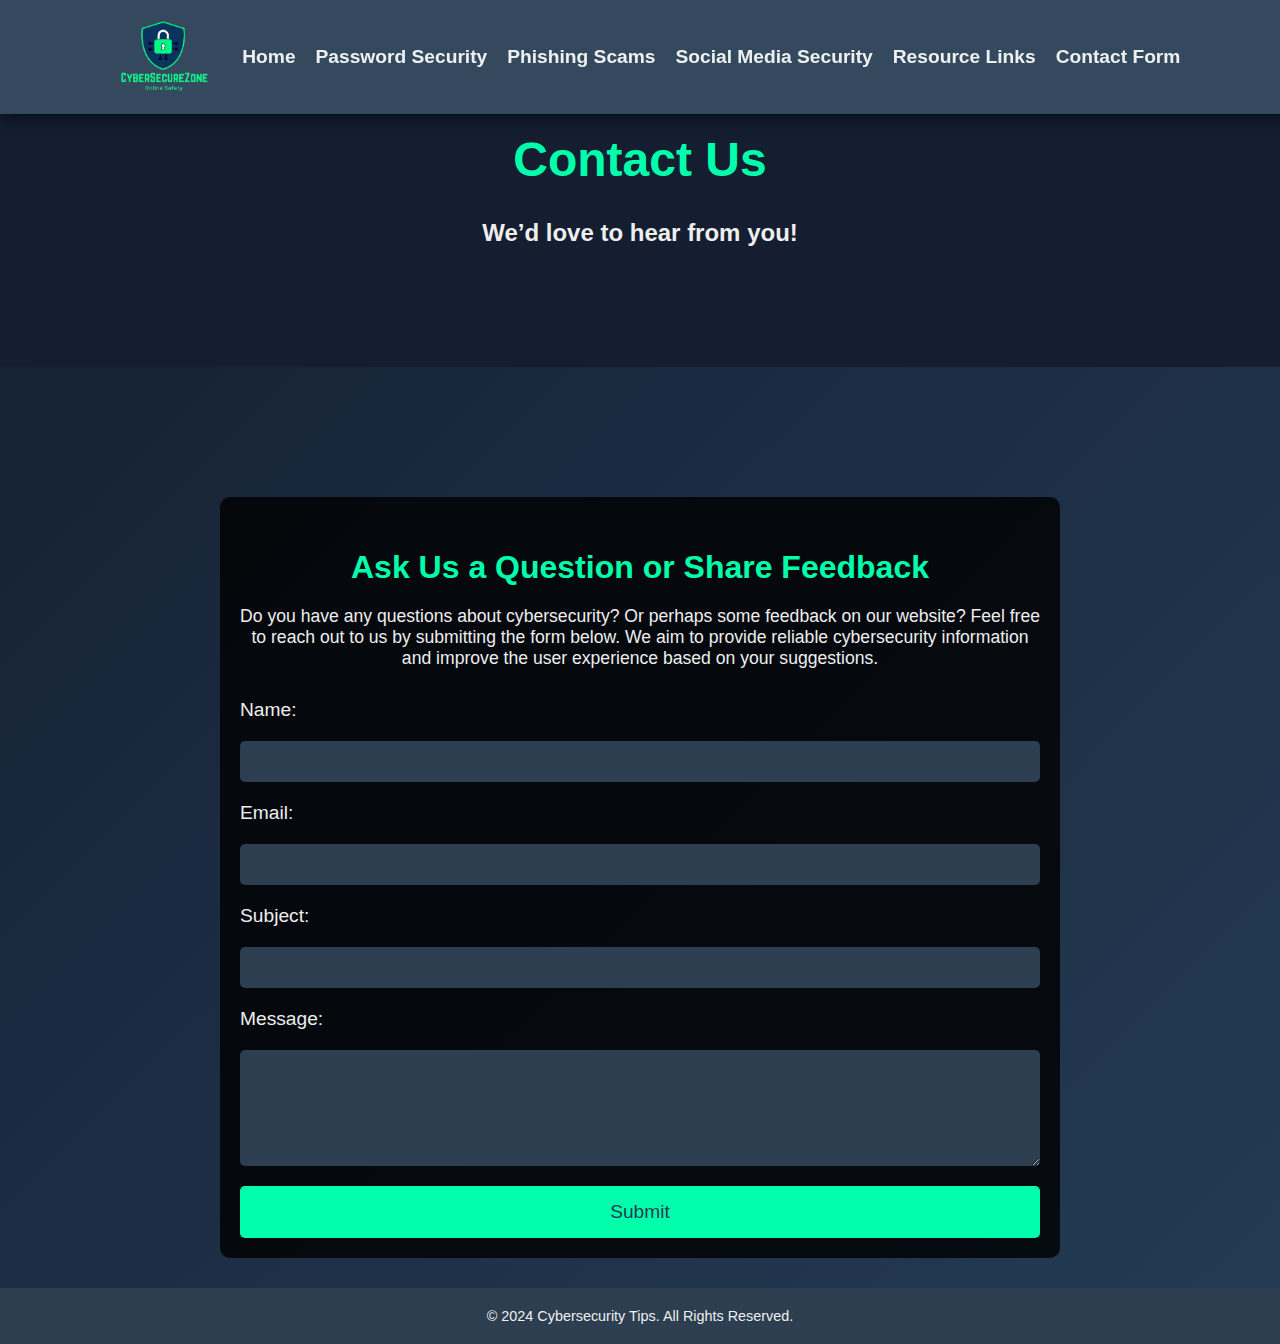
<file: Contact Form X.html>
<!DOCTYPE html>
<html lang="en">
<head>
    <meta charset="UTF-8">
    <meta name="viewport" content="width=device-width, initial-scale=1.0">
    <title>Contact Us</title>
    <link href="Contact-stylesheet.css" rel="stylesheet">
</head>
<body>
    <!-- Navbar Section -->
    <nav>
        <a href="index.html" class="logo"><img src="logo.png" alt="Website Logo"></a>
        <ul>
            <li><a href="index.html">Home</a></li>
            <li><a href="Password Security X.html">Password Security</a></li>
            <li><a href="Phishing Scams X.html">Phishing Scams</a></li>
            <li><a href="Social Media Security X.html">Social Media Security</a></li>
            <li><a href="Resource Links X.html">Resource Links</a></li>
            <li><a href="Contact Form X.html">Contact Form</a></li>
        </ul>
    </nav>

    <header>
        <h1>Contact Us</h1>
        <h2>We’d love to hear from you!</h2>
    </header>

    <div class="content">
        <h3>Ask Us a Question or Share Feedback</h3>
        <p>Do you have any questions about cybersecurity? Or perhaps some feedback on our website? Feel free to reach out to us by submitting the form below. We aim to provide reliable cybersecurity information and improve the user experience based on your suggestions.</p>

        <form id="contact-form" action="https://formspree.io/f/mgvwqzol" method="POST">
            <label for="name">Name:</label>
            <input type="text" id="name" name="name" required>

            <label for="email">Email:</label>
            <input type="email" id="email" name="email" required>

            <label for="subject">Subject:</label>
            <input type="text" id="subject" name="subject" required>

            <label for="message">Message:</label>
            <textarea id="message" name="message" rows="6" required></textarea>

            <button type="submit">Submit</button>
        </form>

        <!-- Overlay for Thank You Island -->
        <div id="overlay" class="overlay"></div>

        <div id="thank-you-island" class="thank-you-island">
            <button id="close-thank-you" onclick="closeThankYou()">✖</button>
            <h3>Thank You!</h3>
            <p>We have received your message and will get back to you shortly.</p>
            <button id="submit-again" onclick="submitAgain()">Submit Another Form</button>
        </div>
    </div>

    <footer>
        &copy; 2024 Cybersecurity Tips. All Rights Reserved.
    </footer>

    <script src="Contact-script.js"></script>
</body>
</html>
</file>
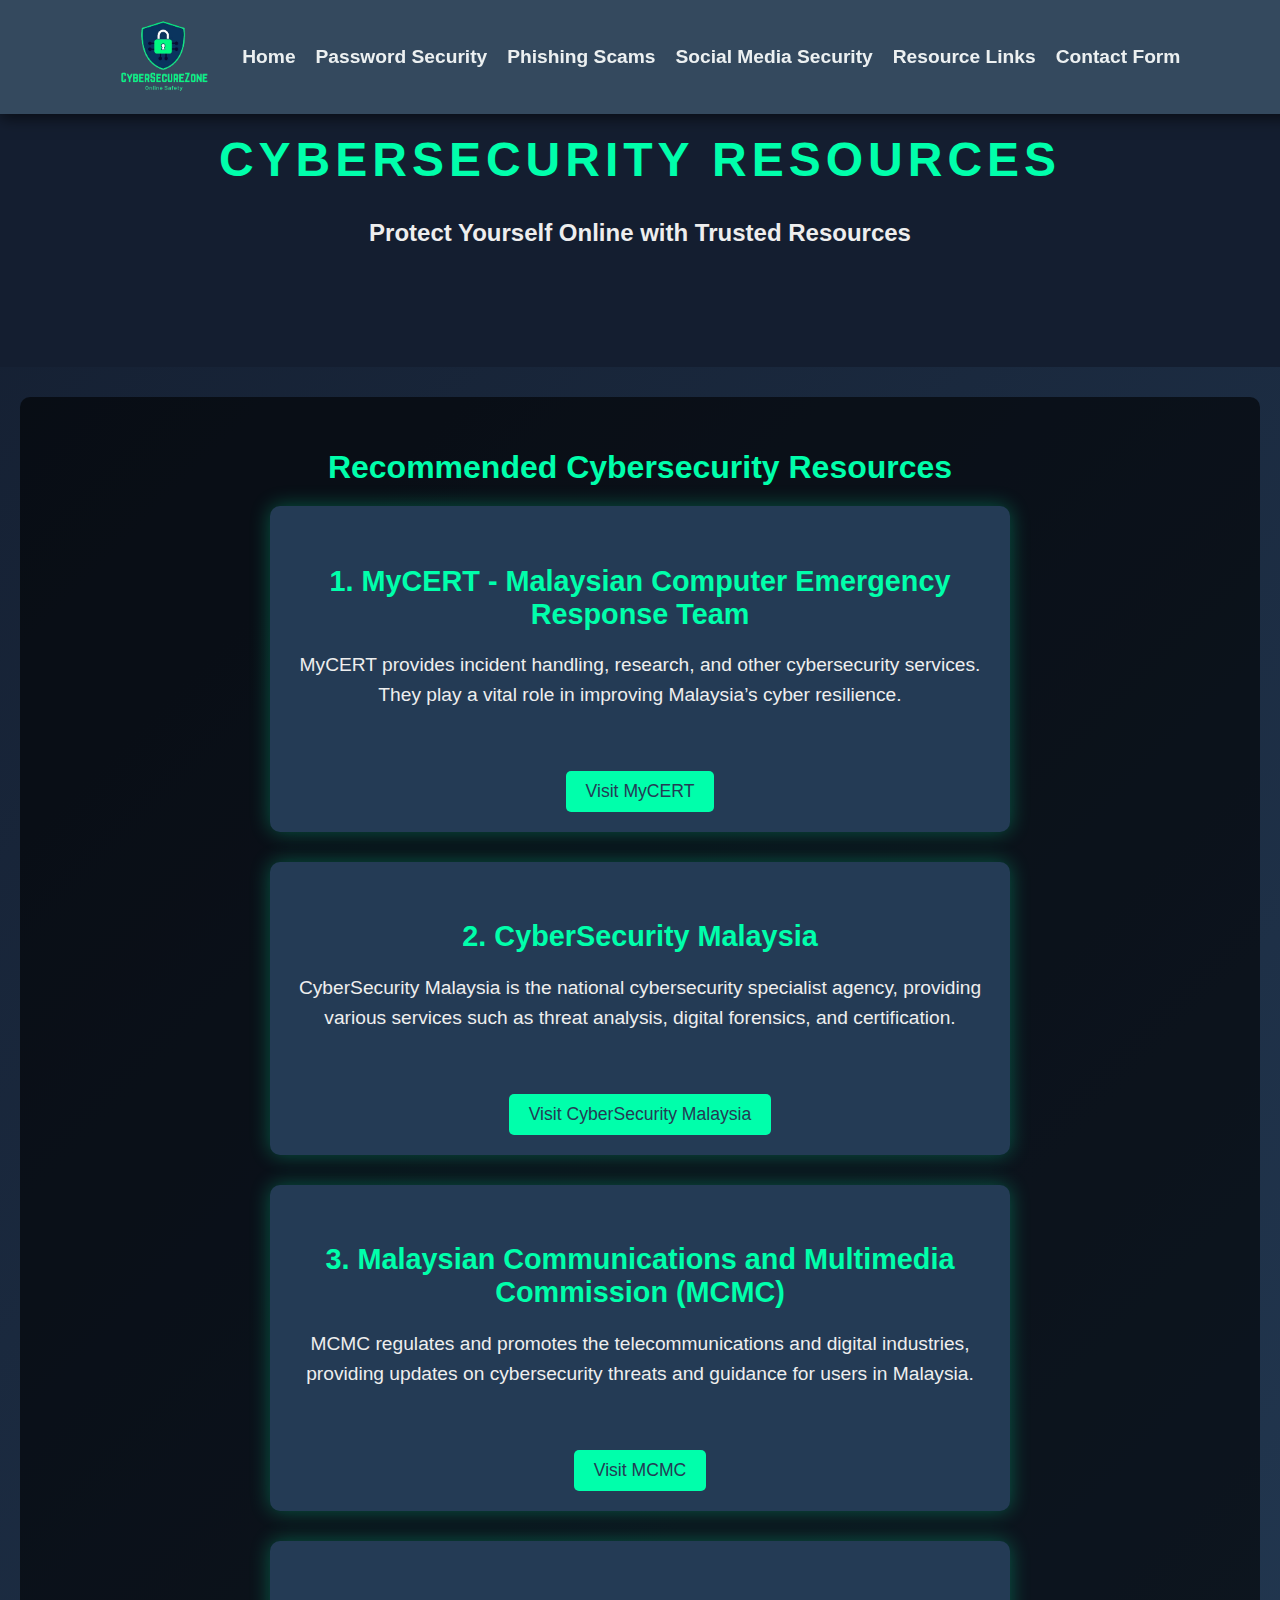
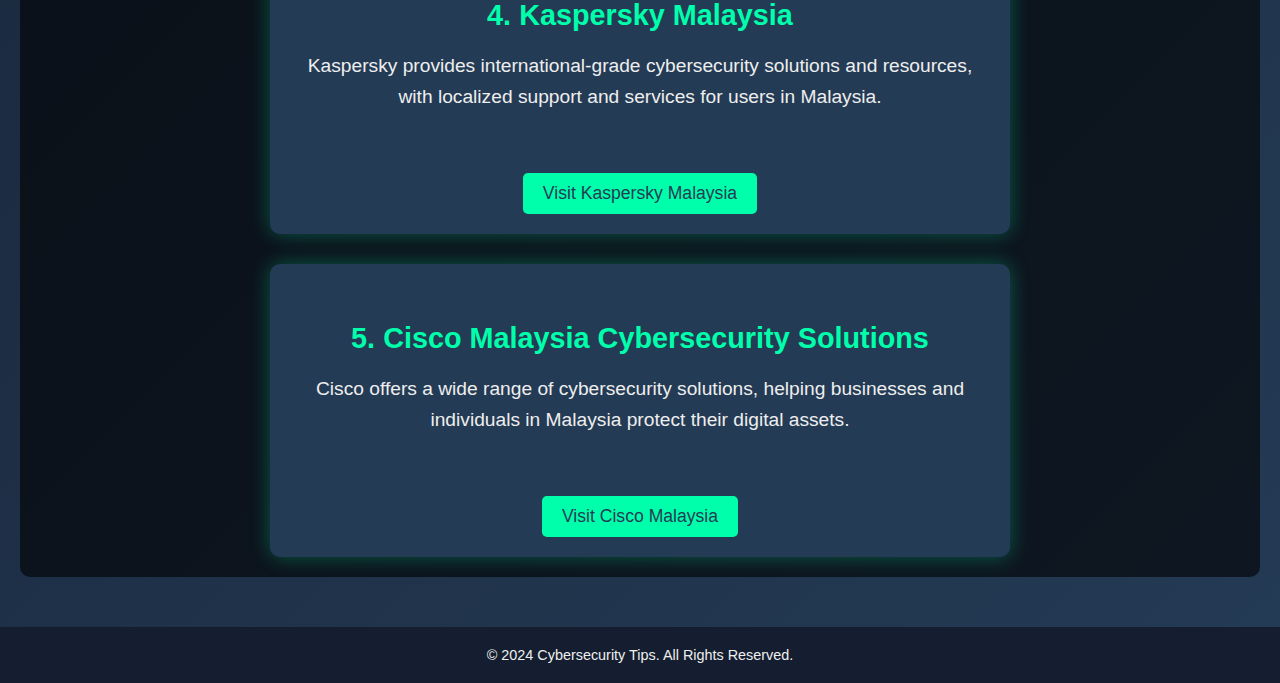
<file: Resource Links X.html>
<!DOCTYPE html>
<html lang="en">
<head>
    <meta charset="UTF-8">
    <meta name="viewport" content="width=device-width, initial-scale=1.0">
    <title>Cybersecurity Resources</title>
    <link href="Resources-stylesheet.css" rel="stylesheet">
</head>
<body>
    <!-- Navbar Section -->
    <nav>
        <a href="index.html" class="logo"><img src="logo.png" alt="Website Logo"></a>
        <ul>
            <li><a href="index.html">Home</a></li>
            <li><a href="Password Security X.html">Password Security</a></li>
            <li><a href="Phishing Scams X.html">Phishing Scams</a></li>
            <li><a href="Social Media Security X.html">Social Media Security</a></li>
            <li><a href="Resource Links X.html">Resource Links</a></li>
            <li><a href="Contact Form X.html">Contact Form</a></li>
        </ul>
    </nav>

    <header>
        <h1>Cybersecurity Resources</h1>
        <h2>Protect Yourself Online with Trusted Resources</h2>
    </header>

    <div class="content">
        <h3>Recommended Cybersecurity Resources</h3>
        <div class="resources">
            <div class="resource">
                <h4>1. MyCERT - Malaysian Computer Emergency Response Team</h4>
                <p>MyCERT provides incident handling, research, and other cybersecurity services. They play a vital role in improving Malaysia’s cyber resilience.</p>
                <a href="https://www.mycert.org.my/" target="_blank">Visit MyCERT</a>
            </div>
            <div class="resource">
                <h4>2. CyberSecurity Malaysia</h4>
                <p>CyberSecurity Malaysia is the national cybersecurity specialist agency, providing various services such as threat analysis, digital forensics, and certification.</p>
                <a href="https://www.cybersecurity.my/" target="_blank">Visit CyberSecurity Malaysia</a>
            </div>
            <div class="resource">
                <h4>3. Malaysian Communications and Multimedia Commission (MCMC)</h4>
                <p>MCMC regulates and promotes the telecommunications and digital industries, providing updates on cybersecurity threats and guidance for users in Malaysia.</p>
                <a href="https://www.mcmc.gov.my/" target="_blank">Visit MCMC</a>
            </div>
            <div class="resource">
                <h4>4. Kaspersky Malaysia</h4>
                <p>Kaspersky provides international-grade cybersecurity solutions and resources, with localized support and services for users in Malaysia.</p>
                <a href="https://www.kaspersky.com.my/" target="_blank">Visit Kaspersky Malaysia</a>
            </div>
            <div class="resource">
                <h4>5. Cisco Malaysia Cybersecurity Solutions</h4>
                <p>Cisco offers a wide range of cybersecurity solutions, helping businesses and individuals in Malaysia protect their digital assets.</p>
                <a href="https://www.cisco.com/c/m/en_my/products/security/index.html" target="_blank">Visit Cisco Malaysia</a>
            </div>
        </div>
    </div>

    <footer>
        &copy; 2024 Cybersecurity Tips. All Rights Reserved.
    </footer>

    <script src="Resources-script.js"></script>
</body>
</html>
</file>
<file: Contact-stylesheet.css>
/* General Styles */
body {
    font-family: 'Arial', sans-serif;
    margin: 0;
    padding: 0;
    background: linear-gradient(135deg, #141E30, #243B55);
    color: white;
}

/* Enhanced Navigation Bar */
nav {
    background: #2C3E50;
    display: flex;
    align-items: center;
    justify-content: center;
    padding: 15px 10px;
    position: fixed;
    top: -100px;
    width: 100%;
    z-index: 1000;
    box-shadow: 0px 4px 15px rgba(0, 0, 0, 0.6);
    transition: top 0.6s ease, background 0.3s ease;
}

nav.scrolled {
    top: 0;
    background: #34495E;
}

nav .logo {
    margin-right: 30px;
}

nav .logo img {
    height: 80px;
    transition: transform 0.3s ease, filter 0.3s ease;
}

nav .logo img:hover {
    transform: scale(1.1);
    filter: brightness(1.2);
}

nav ul {
    list-style: none;
    display: flex;
    margin: 0;
    padding: 0;
    gap: 20px;
}

nav ul li {
    position: relative;
}

nav ul li a {
    text-decoration: none;
    color: #ECF0F1;
    font-size: 1.2em;
    font-weight: bold;
    position: relative;
    padding: 10px 0;
    transition: color 0.3s ease, transform 0.3s ease;
}

nav ul li a::after {
    content: "";
    position: absolute;
    left: 50%;
    bottom: 0;
    width: 0;
    height: 3px;
    background: #00FFAB;
    transition: width 0.3s ease;
    transform: translateX(-50%);
}

nav ul li a:hover::after {
    width: 100%;
}

nav ul li a:hover {
    color: #00FFAB;
    transform: scale(1.1);
}

/* Smooth intro animation */
@keyframes slideDown {
    from {
        top: -100px;
        opacity: 0;
    }
    to {
        top: 0;
        opacity: 1;
    }
}

nav {
    animation: slideDown 1.5s ease forwards;
}

/* Header */
header {
    text-align: center;
    padding: 100px;
    background: #141E30;
}

header h1 {
    font-size: 3em;
    color: #00FFAB;
}

header h2 {
    font-size: 1.5em;
    color: #EEEEEE;
}

/* Form Styles */
.content {
    max-width: 800px;
    margin: 130px auto 30px;
    padding: 20px;
    background: rgba(0, 0, 0, 0.8);
    border-radius: 10px;
    position: relative;
    z-index: 1;
}

h3 {
    color: #00FFAB;
    text-align: center;
    font-size: 2em;
    margin-bottom: 20px;
}

p {
    color: #EEEEEE;
    font-size: 1.1em;
    text-align: center;
    margin-bottom: 30px;
}

form {
    display: flex;
    flex-direction: column;
    gap: 20px;
}

form label {
    font-size: 1.2em;
    color: #EEEEEE;
}

form input, form textarea {
    padding: 10px;
    border-radius: 5px;
    border: none;
    background: #2C3E50;
    color: white;
    font-size: 1.1em;
}

form button {
    padding: 15px;
    background: #00FFAB;
    color: #243B55;
    border: none;
    border-radius: 5px;
    cursor: pointer;
    font-size: 1.2em;
    transition: background 0.3s ease, font-size 0.3s ease, transform 0.2s ease;
}

form button:hover {
    background: #00FFAB;
    color: #141E30;
    font-size: 1.3em;
    transform: scale(1.05);
}

/* Overlay */
.overlay {
    display: none;
    position: fixed;
    top: 0;
    left: 0;
    width: 100%;
    height: 100%;
    background: rgba(0, 0, 0, 0.7);
    z-index: 500;
}

/* Thank You Island */
.thank-you-island {
    display: none;
    position: fixed;
    top: 50%;
    left: 50%;
    transform: translate(-50%, -50%);
    padding: 30px;
    background: #2C3E50;
    border-radius: 10px;
    color: #00FFAB;
    text-align: center;
    box-shadow: 0px 0px 20px rgba(0, 255, 171, 0.5);
    z-index: 1000;
}

.thank-you-island button {
    padding: 10px 20px;
    background: #00FFAB;
    color: #243B55;
    border: none;
    border-radius: 5px;
    cursor: pointer;
    font-size: 1.2em;
    transition: background 0.3s ease, transform 0.2s ease;
    margin-top: 20px;
}

.thank-you-island button:hover {
    background: #00DDAA;
    transform: scale(1.05);
}

#close-thank-you {
    position: absolute;
    top: 10px;
    right: 10px;
    background: none;
    border: none;
    color: #00FFAB;
    cursor: pointer;
}

#close-thank-you:hover {
    color: #FFFFFF;
}

footer {
    text-align: center;
    padding: 20px;
    background: #2C3E50;
    color: #ECF0F1;
    font-size: 0.9em;
}
</file>
<file: Resources-stylesheet.css>
/* General Styles */
body {
    font-family: 'Arial', sans-serif;
    margin: 0;
    padding: 0;
    background: linear-gradient(135deg, #141E30, #243B55);
    color: white;
}

/* Enhanced Navigation Bar */
nav {
    background: #2C3E50;
    display: flex;
    align-items: center;
    justify-content: center;
    padding: 15px 10px;
    position: fixed;
    top: -100px;
    width: 100%;
    z-index: 1000;
    box-shadow: 0px 4px 15px rgba(0, 0, 0, 0.6);
    transition: top 0.6s ease, background 0.3s ease;
}

nav.scrolled {
    top: 0;
    background: #34495E;
}

nav .logo {
    margin-right: 30px;
}

nav .logo img {
    height: 80px;
    transition: transform 0.3s ease, filter 0.3s ease;
}

nav .logo img:hover {
    transform: scale(1.1);
    filter: brightness(1.2);
}

nav ul {
    list-style: none;
    display: flex;
    margin: 0;
    padding: 0;
    gap: 20px;
}

nav ul li {
    position: relative;
}

nav ul li a {
    text-decoration: none;
    color: #ECF0F1;
    font-size: 1.2em;
    font-weight: bold;
    position: relative;
    padding: 10px 0;
    transition: color 0.3s ease, transform 0.3s ease;
}

nav ul li a::after {
    content: "";
    position: absolute;
    left: 50%;
    bottom: 0;
    width: 0;
    height: 3px;
    background: #00FFAB;
    transition: width 0.3s ease;
    transform: translateX(-50%);
}

nav ul li a:hover::after {
    width: 100%;
}

nav ul li a:hover {
    color: #00FFAB;
    transform: scale(1.1);
}

header {
    text-align: center;
    padding: 100px;
    background: #141E30;
}

header h1 {
    font-size: 3em;
    text-transform: uppercase;
    letter-spacing: 5px;
    color: #00FFAB;
}

header h2 {
    font-size: 1.5em;
    color: #EEEEEE;
}

.content {
    max-width: 1200px;
    margin: 30px auto;
    padding: 20px;
    background: rgba(0, 0, 0, 0.6);
    border-radius: 10px;
}

h3 {
    color: #00FFAB;
    text-align: center;
    font-size: 2em;
    margin-bottom: 20px;
}

.resources {
    display: flex;
    flex-direction: column;
    align-items: center;
    gap: 30px;
}

.resource {
    background: #243B55;
    border-radius: 10px;
    padding: 20px;
    max-width: 700px;
    text-align: center;
    box-shadow: 0px 0px 20px rgba(0, 255, 171, 0.3);
    transition: transform 0.3s ease, box-shadow 0.3s ease;
}

.resource img {
    width: 100%;
    border-radius: 10px;
    margin-bottom: 15px;
}

.resource:hover {
    transform: scale(1.05);
    box-shadow: 0px 0px 30px rgba(0, 255, 171, 0.5);
}

.resource h4 {
    font-size: 1.8em;
    color: #00FFAB;
    margin-bottom: 10px;
}

.resource p {
    font-size: 1.2em;
    line-height: 1.6;
    color: #EEEEEE;
    margin-bottom: 40px;
}

.resource a {
    display: inline-block;
    padding: 10px 20px;
    background: #00FFAB;
    color: #243B55;
    border: none;
    border-radius: 5px;
    cursor: pointer;
    font-size: 1.1em;
    text-decoration: none;
    transition: background 0.3s ease, font-size 0.3s ease;
    margin-top: 20px;
}

.resource a:hover {
    background: #00FFAB;
    color: #141E30;
    font-size: 1.2em;
}

footer {
    text-align: center;
    padding: 20px;
    background: #141E30;
    margin-top: 50px;
    color: #EEEEEE;
    font-size: 0.9em;
}
</file>
